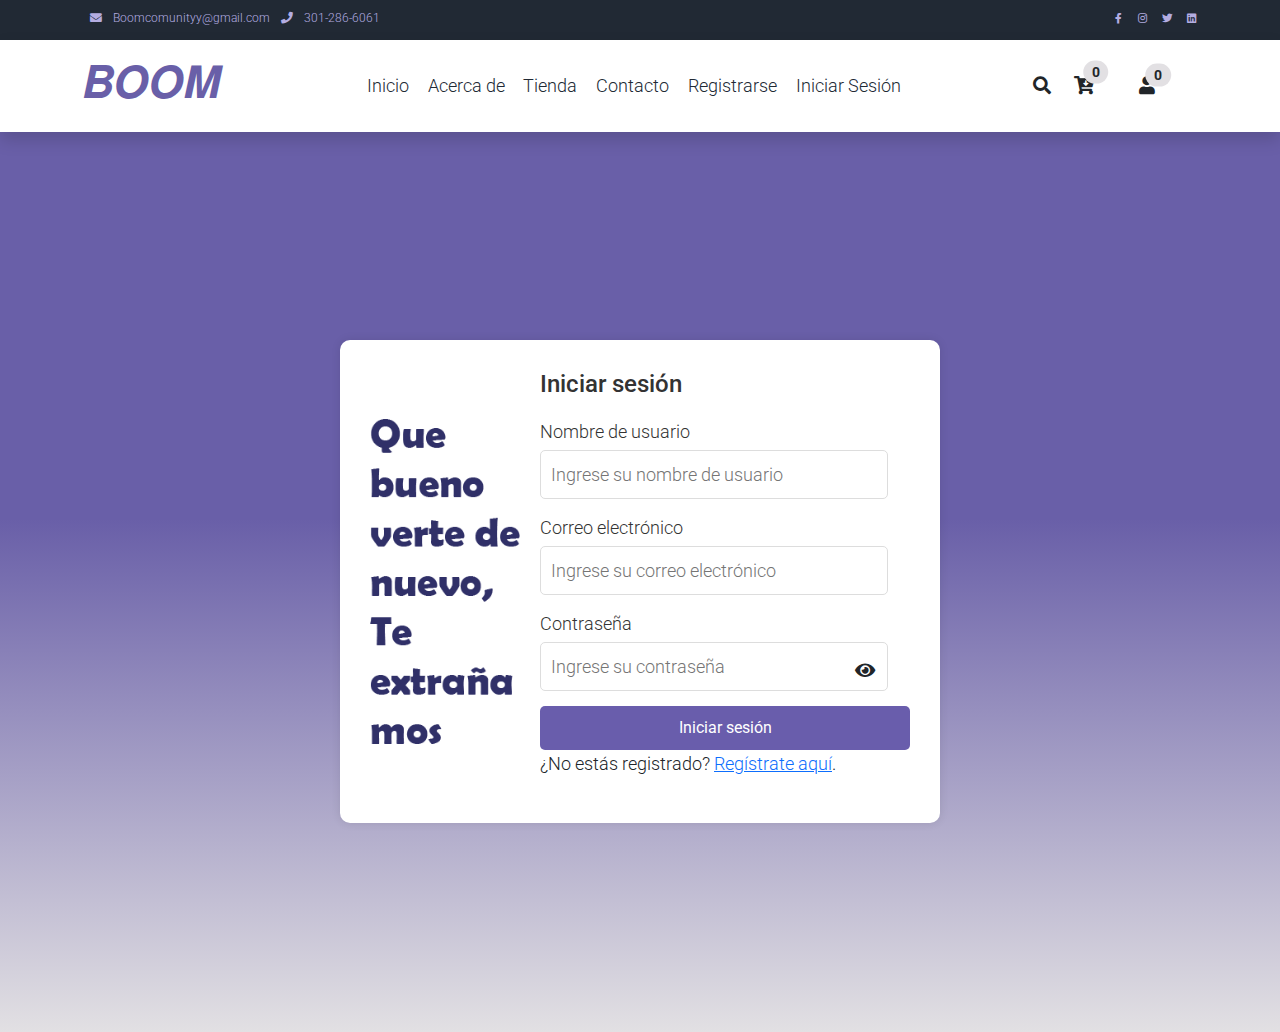
<file: Log_in.html>
<!DOCTYPE html>
<html lang="es">
<head>
    <title>𝘽𝙊𝙊𝙈 Tienda - Página de Inicio de Sesión</title>
    <meta charset="utf-8">
    <meta name="viewport" content="width=device-width, initial-scale=1">

    <link rel="apple-touch-icon" href="assets/img/apple-icon.png">
    <link rel="shortcut icon" type="image/x-icon" href="assets/img/favicon.ico">

    <link rel="stylesheet" href="assets/css/bootstrap.min.css">
    <link rel="stylesheet" href="assets/css/templatemo.css">
    <link rel="stylesheet" href="assets/css/custom.css">

    <!-- Cargar fuentes después de los estilos del diseño -->
    <link rel="stylesheet" href="https://fonts.googleapis.com/css2?family=Roboto:wght@100;200;300;400;500;700;900&display=swap">
    <link rel="stylesheet" href="assets/css/fontawesome.min.css">
</head>
<body>

    <!-- Inicio de la Navegación Superior -->
    <nav class="navbar navbar-expand-lg bg-dark navbar-light d-none d-lg-block" id="templatemo_nav_top">
        <div class="container text-light">
            <div class="w-100 d-flex justify-content-between">
                <div>
                    <i class="fa fa-envelope mx-2"></i>
                    <a class="navbar-sm-brand text-light text-decoration-none" href="mailto:Boomcomunityy@gmail.com">Boomcomunityy@gmail.com</a>
                    <i class="fa fa-phone mx-2"></i>
                    <a class="navbar-sm-brand text-light text-decoration-none" href="tel:+57 3012866061">301-286-6061</a>
                </div>
                <div>
                    <a class="text-light" href="https://fb.com/templatemo" target="_blank" rel="sponsored"><i class="fab fa-facebook-f fa-sm fa-fw me-2"></i></a>
                    <a class="text-light" href="https://www.instagram.com/_boom_corp/?utm_source=ig_web_button_share_sheet" target="_blank"><i class="fab fa-instagram fa-sm fa-fw me-2"></i></a>
                    <a class="text-light" href="https://twitter.com/" target="_blank"><i class="fab fa-twitter fa-sm fa-fw me-2"></i></a>
                    <a class="text-light" href="https://www.linkedin.com/" target="_blank"><i class="fab fa-linkedin fa-sm fa-fw"></i></a>
                </div>
            </div>
        </div>
    </nav>
    <!-- Fin de la Navegación Superior -->

    <!-- Encabezado -->
    <nav class="navbar navbar-expand-lg navbar-light shadow">
        <div class="container d-flex justify-content-between align-items-center">
            <a class="navbar-brand text-success logo h1 align-self-center" href="index.html">
                𝘽𝙊𝙊𝙈
            </a>
            <button class="navbar-toggler border-0" type="button" data-bs-toggle="collapse" data-bs-target="#templatemo_main_nav" aria-controls="navbarSupportedContent" aria-expanded="false" aria-label="Toggle navigation">
                <span class="navbar-toggler-icon"></span>
            </button>
            <div class="align-self-center collapse navbar-collapse flex-fill d-lg-flex justify-content-lg-between" id="templatemo_main_nav">
                <div class="flex-fill">
                    <ul class="nav navbar-nav d-flex justify-content-between mx-lg-auto">
                        <li class="nav-item"><a class="nav-link" href="index.html">Inicio</a></li>
                        <li class="nav-item"><a class="nav-link" href="about.html">Acerca de</a></li>
                        <li class="nav-item"><a class="nav-link" href="shop.html">Tienda</a></li>
                        <li class="nav-item"><a class="nav-link" href="contact.html">Contacto</a></li>
                        <li class="nav-item"><a class="nav-link" href="sign_up.html">Registrarse</a></li>
                        <li class="nav-item"><a class="nav-link" href="Log_in.html">Iniciar Sesión</a></li>
                    </ul>
                </div>
                <div class="navbar align-self-center d-flex">
                    <div class="d-lg-none flex-sm-fill mt-3 mb-4 col-7 col-sm-auto pr-3">
                        <div class="input-group">
                            <input type="text" class="form-control" id="inputMobileSearch" placeholder="Buscar ...">
                            <div class="input-group-text">
                                <i class="fa fa-fw fa-search"></i>
                            </div>
                        </div>
                    </div>
                    <a class="nav-icon d-none d-lg-inline" href="#" data-bs-toggle="modal" data-bs-target="#templatemo_search">
                        <i class="fa fa-fw fa-search text-dark mr-2"></i>
                    </a>
                    <a class="nav-icon position-relative text-decoration-none" href="#">
                        <i class="fa fa-fw fa-cart-arrow-down text-dark mr-1"></i>
                        <span class="position-absolute top-0 left-100 translate-middle badge rounded-pill bg-light text-dark">0</span>
                    </a>
                    <a class="nav-icon position-relative text-decoration-none" href="#">
                        <div class="nav-icon position-relative text-decoration-none" id="userIcon">
                            <i class="fa fa-fw fa-user text-dark mr-3"></i>
                            <span class="position-absolute top-0 left-100 translate-middle badge rounded-pill bg-light text-dark">0</span>
                            <!-- Menú desplegable -->
                            <div class="dropdown-menu" id="dropdownMenu">
                                <a href="#">Perfil</a>
                                <a href="Publicar.html">Publicar</a>
                            </div>
                        </div>
                    </a>
                </div>
            </div>
        </div>
    </nav>

    <!-- Formulario de Inicio de Sesión -->
    <div class="login-container">
        <div class="login-form">
            <img src="assets/img/log_in_img.png" alt="Imagen del formulario">
            <div class="form-container">
                <h2>Iniciar sesión</h2>
                <form action="index.html" method="get">
                    <label for="username">Nombre de usuario</label>
                    <input type="text" id="username" name="username" placeholder="Ingrese su nombre de usuario">

                    <label for="email">Correo electrónico</label>
                    <input type="email" id="email" name="email" placeholder="Ingrese su correo electrónico">

<div  class="password-field">
                    <label for="password">Contraseña</label>
                    <input type="password" id="password" placeholder="Ingrese su contraseña">
  <i class="fa fa-eye  password-toggle" onclick="mostrarContrasena()"></i>
</div>
                    <button type="submit">Iniciar sesión</button>
                    <p>¿No estás registrado? <a href="sign_up.html">Regístrate aquí</a>.</p>
                </form>
            </div>
        </div>
    </div>
    <script src="assets/js/signup.js"></script>
</body>
</html>
</file>
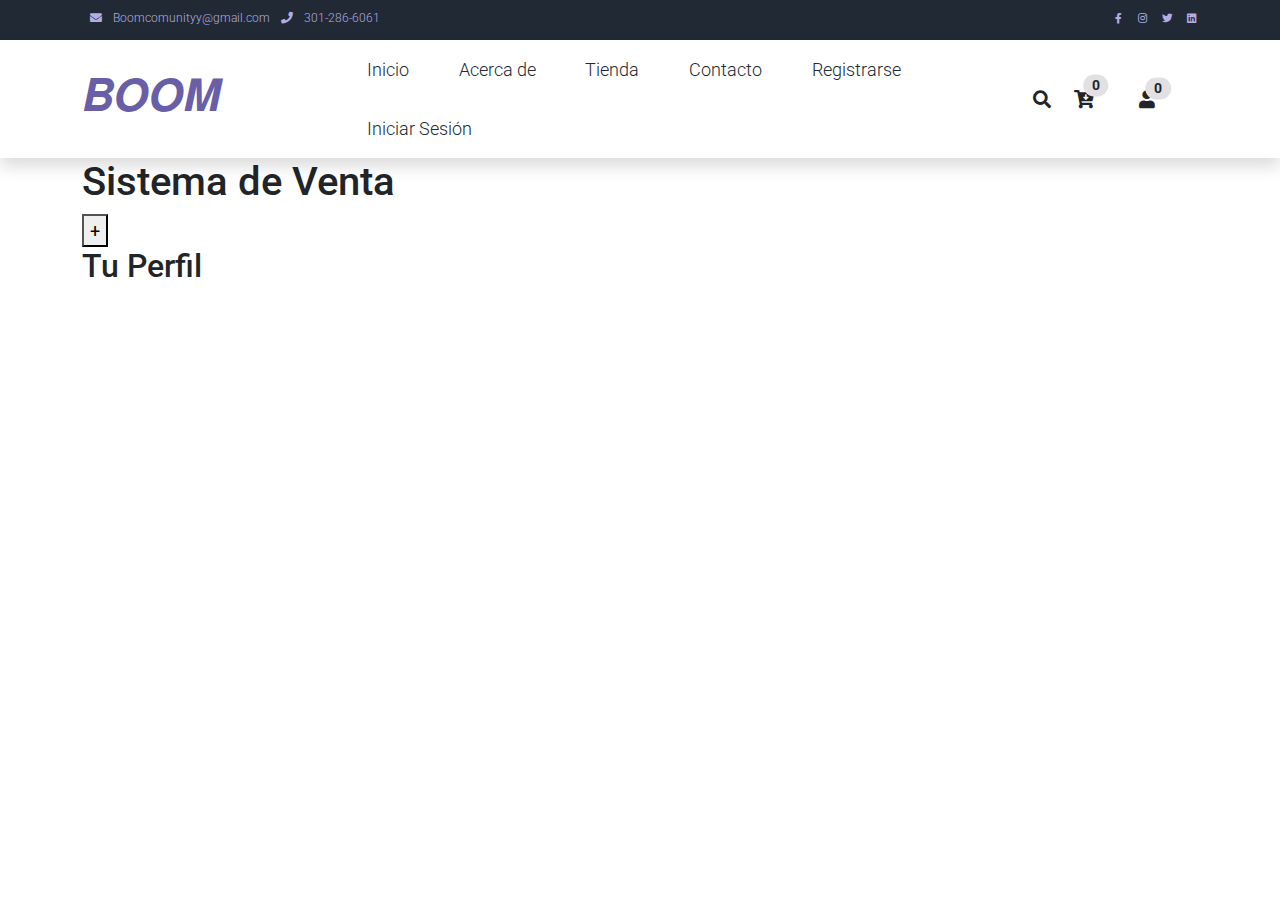
<file: Publicar.html>
<!DOCTYPE html>
<html lang="es">
<head>
    <title>𝘽𝙊𝙊𝙈 Tienda - Página Acerca de</title>
    <meta charset="utf-8">
    <meta name="viewport" content="width=device-width, initial-scale=1">

    <link rel="apple-touch-icon" href="assets/img/apple-icon.png">
    <link rel="shortcut icon" type="image/x-icon" href="assets/img/favicon.ico">

    <link rel="stylesheet" href="assets/css/bootstrap.min.css">
    <link rel="stylesheet" href="assets/css/templatemo.css">
    <link rel="stylesheet" href="assets/css/custom.css">

    <!-- Cargar fuentes después de los estilos del diseño -->
    <link rel="stylesheet" href="https://fonts.googleapis.com/css2?family=Roboto:wght@100;200;300;400;500;700;900&display=swap">
    <link rel="stylesheet" href="assets/css/fontawesome.min.css">
</head>
<body>
    <!-- Inicio de la Navegación Superior -->
    <nav class="navbar navbar-expand-lg bg-dark navbar-light d-none d-lg-block" id="templatemo_nav_top">
        <div class="container text-light">
            <div class="w-100 d-flex justify-content-between" style="font-size: 0.875rem;">
                <div>
                    <i class="fa fa-envelope mx-2"></i>
                    <a class="navbar-sm-brand text-light text-decoration-none" href="mailto:Boomcomunityy@gmail.com">Boomcomunityy@gmail.com</a>
                    <i class="fa fa-phone mx-2"></i>
                    <a class="navbar-sm-brand text-light text-decoration-none" href="tel:+57 3012866061">301-286-6061</a>
                </div>
                <div>
                    <a class="text-light" href="https://fb.com/templatemo" target="_blank" rel="sponsored"><i class="fab fa-facebook-f fa-sm fa-fw me-2"></i></a>
                    <a class="text-light" href="https://www.instagram.com/_boom_corp/?utm_source=ig_web_button_share_sheet" target="_blank"><i class="fab fa-instagram fa-sm fa-fw me-2"></i></a>
                    <a class="text-light" href="https://twitter.com/" target="_blank"><i class="fab fa-twitter fa-sm fa-fw me-2"></i></a>
                    <a class="text-light" href="https://www.linkedin.com/" target="_blank"><i class="fab fa-linkedin fa-sm fa-fw"></i></a>
                </div>
            </div>
        </div>
    </nav>
    <!-- Fin de la Navegación Superior -->

    <!-- Encabezado -->
    <nav class="navbar navbar-expand-lg navbar-light shadow" style="padding: 0.5rem 1rem;">
        <div class="container d-flex justify-content-between align-items-center">
            <a class="navbar-brand text-success logo h1 align-self-center" href="index.html" style="font-palette:#695FA8">
                𝘽𝙊𝙊𝙈
            </a>

            <button class="navbar-toggler border-0" type="button" data-bs-toggle="collapse" data-bs-target="#templatemo_main_nav" aria-controls="navbarSupportedContent" aria-expanded="false" aria-label="Toggle navigation">
                <span class="navbar-toggler-icon"></span>
            </button>

            <div class="align-self-center collapse navbar-collapse flex-fill d-lg-flex justify-content-lg-between" id="templatemo_main_nav">
                <div class="flex-fill">
                    <ul class="nav navbar-nav d-flex justify-content-between mx-lg-auto" style="gap: 1rem;">
                        <li class="nav-item">
                            <a class="nav-link" href="index.html">Inicio</a>
                        </li>
                        <li class="nav-item">
                            <a class="nav-link" href="about.html">Acerca de</a>
                        </li>
                        <li class="nav-item">
                            <a class="nav-link" href="shop.html">Tienda</a>
                        </li>
                        <li class="nav-item">
                            <a class="nav-link" href="contact.html">Contacto</a>
                        </li>
                        <li class="nav-item">
                            <a class="nav-link" href="sign_up.html">Registrarse</a>
                        </li>
                        <li class="nav-item">
                            <a class="nav-link" href="Log_in.html">Iniciar Sesión</a>
                        </li>
                    </ul>
                </div>
                <div class="navbar align-self-center d-flex">
                    <div class="d-lg-none flex-sm-fill mt-3 mb-4 col-7 col-sm-auto pr-3">
                        <div class="input-group">
                            <input type="text" class="form-control" id="inputMobileSearch" placeholder="Buscar ...">
                            <div class="input-group-text">
                                <i class="fa fa-fw fa-search"></i>
                            </div>
                        </div>
                    </div>
                    <a class="nav-icon d-none d-lg-inline" href="#" data-bs-toggle="modal" data-bs-target="#templatemo_search">
                        <i class="fa fa-fw fa-search text-dark mr-2"></i>
                    </a>
                    <a class="nav-icon position-relative text-decoration-none" href="#">
                        <i class="fa fa-fw fa-cart-arrow-down text-dark mr-1"></i>
                        <span class="position-absolute top-0 left-100 translate-middle badge rounded-pill bg-light text-dark">0</span>
                    </a>
                    <a class="nav-icon position-relative text-decoration-none" href="#">
                        <div class="nav-icon position-relative text-decoration-none" id="userIcon">
                            <i class="fa fa-fw fa-user text-dark mr-3"></i>
                            <span class="position-absolute top-0 left-100 translate-middle badge rounded-pill bg-light text-dark">0</span>
                            <!-- Menú desplegable -->
                            <div class="dropdown-menu" id="dropdownMenu">
                                <a href="#">Perfil</a>
                                <a href="Publicar.html">Publicar</a>
                            </div>
                        </div>
                    </a>
                </div>
            </div>
        </div>
    </nav>
    <!-- Fin del Encabezado -->

    <div class="container">
        <h1>Sistema de Venta</h1>

        <!-- Botón para abrir el modal -->
        <button id="openModal" class="add-product-btn">+</button>

        <!-- Modal para publicar productos -->
        <div id="modal" class="modal">
            <div class="modal-content">
                <span id="closeModal" class="close">&times;</span>
                <h2>Publicar Producto</h2>
                <form id="productForm">
                    <label for="productName">Nombre del Producto:</label>
                    <input type="text" id="productName" required>

                    <label for="productPrice">Precio:</label>
                    <input type="number" id="productPrice" required>

                    <label for="productImage">Imagen del Producto:</label>
                    <input type="file" id="productImage" accept="image/*" required>

                    <!-- Vista previa de la imagen -->
                    <div id="imagePreview"></div>

                    <button type="submit">Publicar</button>
                </form>
            </div>
        </div>
        
        <div class="profile-container">
            <h2>Tu Perfil</h2>
            <div id="profile"></div>
        </div>
    </div>

    <script src="https://code.jquery.com/jquery-3.3.1.slim.min.js"></script>
    <script src="https://stackpath.bootstrapcdn.com/bootstrap/4.3.1/js/bootstrap.bundle.min.js"></script>
    <script src="assets/js/publicar.js"></script>
</body>
</html>
</file>
<file: assets/css/templatemo.css>
/* Archivo combinado de CSS */

/*

TemplateMo 559 Zay Shop

https://templatemo.com/tm-559-zay-shop

---------------------------------------------
Table of contents
------------------------------------------------
1. Typography
2. General
3. Nav
4. Hero Carousel
5. Accordion
6. Shop
7. Product
8. Carousel Hero
9. Carousel Brand
10. Services
11. Contact map
12. Footer
13. Small devices (landscape phones, 576px and up)
14. Medium devices (tablets, 768px and up)
15. Large devices (desktops, 992px and up)
16. Extra large devices (large desktops, 1200px and up)
17. Modal Publication Styles
--------------------------------------------- */

/* Estilos generales del sitio */
body, ul, li, p, a, label, input, div {
  font-family: 'Roboto', sans-serif;
  font-size: 18px !important;
  font-weight: 300 !important;
}
.h1 {
  font-family: 'Roboto', sans-serif;
  font-size: 48px !important;
  font-weight: 200 !important;
}
.h2 {
  font-family: 'Roboto', sans-serif;
  font-size: 30px !important;
  font-weight: 300;
}
.h3 {
  font-family: 'Roboto', sans-serif;
  font-size: 22px !important;
}
.logo { font-weight: 500 !important;}
.text-warning { color: #695FA8 !important;}
.text-muted { color: hsl(280, 5%, 88%) !important;}
.text-success { color: #695FA8 !important;}
.text-light { color: #b4ade1 !important;}
.bg-dark { background-color: #212934 !important;}
.bg-light { background-color: #e2e0e3 !important;}
.bg-black { background-color: #1d242d !important;}
.bg-success { background-color: #b8b4d3 !important;}
.btn-success {
  background-color: #96aacf !important;
  border-color: #9992CA !important;
}
.pagination .page-link:hover { color: #000; }
.pagination .page-link:hover, .pagination .page-link.active {
  background-color: #1b469a;
  color: #fff;
}

/* Estilos del navbar */
#templatemo_nav_top { min-height: 40px; }
#templatemo_nav_top * { font-size: .9em !important; }
#templatemo_main_nav a { color: #212934; }
#templatemo_main_nav a:hover {background: rgb(226,224,227);
  background: linear-gradient(0deg, rgba(226,224,227,1) 0%, rgba(105,95,168,1) 0%);; }
#templatemo_main_nav .navbar .nav-icon { margin-right: 20px; }

/* Estilos del formulario de inicio de sesión */
.login-container {
  display: flex;
  align-items: center;
  justify-content: center;
  height: 100vh;
  background: rgb(226,224,227);
  background: linear-gradient(0deg, rgba(226,224,227,1) 0%, rgba(105,95,168,1) 57%); /* Fondo morado */
  padding: 20px;
}

.login-form {
  background-color: #ffffff;
  border-radius: 10px;
  box-shadow: 0px 0px 10px rgba(0,0,0,0.1);
  padding: 30px;
  width: 100%;
  max-width: 600px;
  display: flex;
  align-items: center;
}

.login-form img {
  max-width: 150px;
  height: auto;
  margin-right: 20px;
}

.form-container {
  flex: 1;
}

.form-container h2 {
  margin-bottom: 20px;
  font-size: 24px;
  color: #333;
}

.form-container label {
  display: block;
  margin-bottom: 5px;
  color: #333;
}

.form-container input {
  width: calc(100% - 22px);
  padding: 10px;
  margin-bottom: 15px;
  border: 1px solid #ddd;
  border-radius: 5px;
  font-size: 16px;
}

.form-container button {
  background-color: #695dac;
  color: white;
  padding: 10px;
  border: none;
  border-radius: 5px;
  cursor: pointer;
  font-size: 16px;
  width: 100%;
}

.form-container button:hover {
  background-color: #50347e;
}

/* Estilos del modal */
.modal {
  display: none; /* Oculto por defecto */
  position: fixed; /* Mantener en su lugar */
  z-index: 1; /* Sobrepuesto */
  left: 0;
  top: 0;
  width: 100%; /* Ancho completo */
  height: 100%; /* Alto completo */
  overflow: auto; /* Habilitar scroll si es necesario */
  background-color: rgba(0,0,0,0.4); /* Fondo negro con opacidad */
}

.modal-content {
  background-color: #fefefe;
  margin: 5% auto; /* Ajustado para mejor centrado */
  padding: 20px;
  border: 1px solid #888;
  width: 80%; /* Modal más ancho */
  max-width: 800px; /* Ancho máximo para pantallas grandes */
  height: 90%; /* Más alto */
  max-height: 90%; /* Asegura que no exceda el viewport */
  overflow-y: auto; /* Barra de desplazamiento vertical si es necesario */
  background-color: #cfd6e1;
  border-radius: 10px;
}

.close {
  color: #aaa;
  float: right;
  font-size: 28px;
  font-weight: bold;
}

.close:hover,
.close:focus {
  color: black;
  text-decoration: none;
  cursor: pointer;
}

.modal-header, .modal-footer {
  background-color: #695dac;
  color: white;
  padding: 10px;
  text-align: center;
}

.modal-body {
  padding: 20px;
  text-align: left;
  background-color: #e9eef5;
  color: #212934;
}

#submit-btn {
  background-color: #695dac;
  color: white;
  padding: 10px 20px;
  border: none;
  cursor: pointer;
  border-radius: 5px;
}

#submit-btn:hover {
  background-color: #50347e;
}

form label {
  margin-bottom: 5px;
  display: block;
}

form input, form textarea {
  width: calc(100% - 22px);
  padding: 10px;
  margin-bottom: 10px;
  border: 1px solid #ccc;
  border-radius: 5px;
}

form textarea {
  resize: vertical;
}

/* Estilos adicionales para el sitio web */
#template-mo-zay-hero-carousel { background: #efefef !important; }
.templatemo-accordion a { color: #A07BD2; }
.templatemo-accordion a:hover { color: #A07BD2; }
.shop-top-menu a:hover { color: #735faa !important; }
.product-wap { box-shadow: 0px 5px 10px 0px rgba(0, 0, 0, 0.10); }
.product-wap .product-color-dot.color-dot-red { background:#f71515; }
.product-wap .product-color-dot.color-dot-blue { background:#6db4fe; }
.product-wap .product-color-dot.color-dot-black { background:#000000; }
.product-wap .product-color-dot.color-dot-light { background:#e0e0e0; }
.product-wap .product-color-dot.color-dot-green { background:#0bff7e; }
.card.product-wap .card .product-overlay {
  background: rgba(0,0,0,.2);
  visibility: hidden;
  opacity: 0;
  transition: .3s;
}
.card.product-wap:hover .card .product-overlay {
  visibility: visible;
  opacity: 1;
}
.card.product-wap a { color: #000; }
#carousel-related-product .slick-slide:focus { outline: none !important; }
#carousel-related-product .slick-dots li button:before {
  font-size: 15px;
  margin-top: 20px;
}
.brand-img {
  filter: grayscale(100%);
  opacity: 0.5;
  transition: .5s;
}
.brand-img:hover {
  filter: grayscale(0%);
  opacity: 1;
}
#template-mo-zay-hero-carousel .carousel-indicators li {
  margin-top: -50px;
  background-color: #8359ab;
}
#template-mo-zay-hero-carousel .carousel-control-next i,
#template-mo-zay-hero-carousel .carousel-control-prev i {
  color: #50347e !important;
  font-size: 2.8em !important;
}
.tempaltemo-carousel .h1 {
  font-size: .5em !important;
  color: #000 !important;
}
.services-icon-wap { transition: .3s; }
.services-icon-wap:hover, .services-icon-wap:hover i { color: #fff; }
.services-icon-wap:hover { background: #696ebb; }
.leaflet-control a, .leaflet-control { font-size: 10px !important; }
.form-control { border: 1px solid #e8e8e8; }
#tempaltemo_footer a { color: #dcdde1; }
#tempaltemo_footer a:hover { color: #8359ab; }
#tempaltemo_footer ul.footer-link-list li { padding-top: 10px; }
#tempaltemo_footer ul.footer-icons li {
  width: 2.6em;
  height: 2.6em;
  line-height: 2.6em;
}
#tempaltemo_footer ul.footer-icons li:hover {
  background-color: #cfd6e1;
  transition: .5s;
}
#tempaltemo_footer ul.footer-icons li:hover i {
  color: #212934;
  transition: .5s;
}
#tempaltemo_footer .border-light { border-color: #2d343f !important; }

/* Estilos para dispositivos pequeños (teléfonos en modo vertical, menos de 576px) */
/* No hay consulta de medios ya que este es el valor predeterminado en Bootstrap */
/* Dispositivos pequeños (teléfonos en modo horizontal, 576px y superiores) */
.product-wap .h3, .product-wap li, .product-wap i, .product-wap p {
  font-size: 12px !important;
}
.product-wap .product-color-dot {
  width: 6px;
  height: 6px;
}
@media (min-width: 576px) {
  .tempaltemo-carousel .h1 { font-size: 1em !important; }
}
/* Dispositivos medianos (tabletas, 768px y superiores) */
@media (min-width: 768px) {
  #templatemo_main_nav .navbar-nav { max-width: 450px; }
}
/* Dispositivos grandes (escritorios, 992px y superiores) */
@media (min-width: 992px) {
  #templatemo_main_nav .navbar-nav { max-width: 550px; }
  #template-mo-zay-hero-carousel .carousel-item { min-height: 30rem !important; }
  .product-wap .h3, .product-wap li, .product-wap i, .product-wap p { font-size: 18px !important; }
  .product-wap .product-color-dot {
    width: 12px;
    height: 12px;
  }
}
/* Dispositivos extra grandes (escritorios grandes, 1200px y superiores) */
@media (min-width: 1200px) {}

.login-form {
  display: flex;
 
  justify-content: flex-start; /* Alinea horizontalmente a la izquierda */
  background-color: #ffffff;
  border-radius: 10px;
  box-shadow: 0px 0px 10px rgba(0,0,0,0.1);
  padding: 30px;
  width: 100%;
  max-width: 600px;
}

.login-form img {
  max-width: 150px;
  height: auto;
  margin-right: 20px;
}

.form-container {
  flex: 1;
}
</file>
<file: assets/css/custom.css>
/*
Custom Css
*/
.password-field {
    position: relative;
  }

  .password-toggle {
    position: absolute;
    top: 65%;
    right: 35px;
    transform: translateY(-65%);
    cursor: pointer;   

  }
/* Estilos para el elemento que desencadena la aparición de la lista */
.trigger {
  background-color: #f0f0f0;
  padding: 10px;
  border: 1px solid #ccc;
  cursor: pointer; /* Cambia el cursor a una mano para indicar que se puede interactuar */
}

/* Estilos para la lista que se mostrará */
.tooltip-list {
  position: absolute; /* Posición absoluta para que se muestre encima de la página */
  background-color: #fff;
  border: 1px solid #ccc;
  padding: 10px;
  display: none; /* Ocultamos la lista por defecto */
}

/* Estilos para mostrar la lista cuando se pasa el cursor por encima del elemento */
.trigger:hover + .tooltip-list {
  display: block; /* Mostramos la lista cuando se pasa el cursor por encima del elemento */
}
</file>
